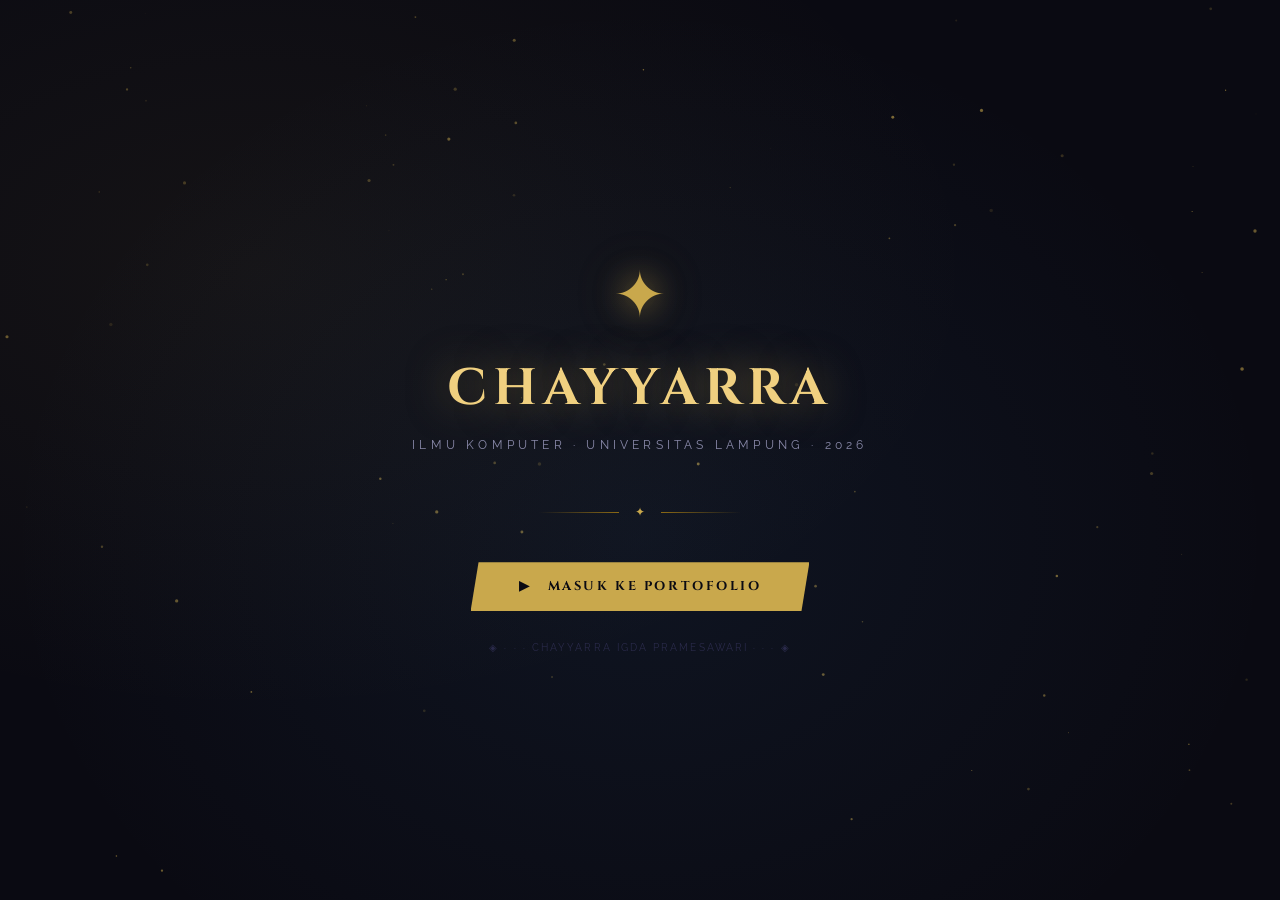
<file: index.html>
<!DOCTYPE html>
<html lang="id">
<head>
  <meta charset="UTF-8" />
  <meta name="viewport" content="width=device-width, initial-scale=1.0" />
  <title>Chayyarra Igda — Portfolio</title>
  <link rel="preconnect" href="https://fonts.googleapis.com" />
  <link rel="preconnect" href="https://fonts.gstatic.com" crossorigin />
  <link href="https://fonts.googleapis.com/css2?family=Cinzel:wght@400;600;700&family=Raleway:ital,wght@0,300;0,400;0,500;0,600;1,300&display=swap" rel="stylesheet" />
  <link rel="stylesheet" href="style.css" />
</head>
<body>

<!-- ═══════════ LOGIN / INTRO SCREEN ═══════════ -->
<div id="login-screen">
  <canvas id="particles-canvas"></canvas>
  <div class="login-bg-overlay"></div>

  <div class="login-box">
    <div class="login-crest"></div>

    <h1 class="login-title">CHAYYARRA</h1>
    <p class="login-subtitle">Ilmu Komputer · Universitas Lampung · 2026</p>

    <div class="login-divider"><span>✦</span></div>

    <button class="login-btn" id="enterBtn">
      ▶ &nbsp; MASUK KE PORTOFOLIO
    </button>

    <p class="login-footer-txt">◈ · · · Chayyarra Igda Pramesawari · · · ◈</p>
  </div>
</div>

<!-- ═══════════ MAIN APP ═══════════ -->
<div id="app">

  <nav id="navbar">
    <a href="index.html" class="nav-logo">Chayyarra <span>✦</span> Igda</a>
    <ul class="nav-links">
      <li><a href="index.html" class="active">Home</a></li>
      <li><a href="about.html">About</a></li>
      <li><a href="work.html">Prestasi</a></li>
      <li><a href="insights.html">Sertifikasi</a></li>
      <li><a href="contact.html">Contact</a></li>
    </ul>
  </nav>

  <section class="page">
    <div class="hero">
      <div class="hero-left">
        <span class="hero-chip fu d1">Mahasiswi Ilmu Komputer & Atlet Nasional</span>
        <h1 class="hero-title fu d2">
          Antara <em>Logika</em>,<br/>
          Disiplin &<br/>
          <em>Prestasi</em>.
        </h1>
        <p class="hero-desc fu d3">
          Mahasiswi Ilmu Komputer UNILA Semester 4 dan seorang Atlet Taekwondo.
        </p>
        <div class="hero-btns fu d4">
          <a href="about.html" class="btn btn-gold">Tentang Saya</a>
          <a href="work.html" class="btn btn-outline">Lihat Prestasi</a>
        </div>
        <div class="hero-divider fu d5"></div>
        <div class="hero-stats fu d5">
          <div class="stat-card"><h3>3.70</h3><p>IPK Saat Ini</p></div>
          <div class="stat-card"><h3>5+</h3><p>Medali Kejuaraan</p></div>
          <div class="stat-card"><h3>3</h3><p>Posisi Pimpinan</p></div>
        </div>
      </div>

      <div class="hero-right">
        <div class="hero-img-wrap">
          <img src="images/pantai.jpeg" alt="Chayyarra Igda" class="hero-img" />
        </div>
        <div class="hero-badge">
          <strong>Chayyarra Igda P.</strong>
          <span>Bandar Lampung · UNILA</span>
        </div>
        <div class="hero-corner">2417051XXX · KLS B</div>
      </div>
    </div>

    <footer>
      <p>© 2026 Chayyarra Igda Pramesawari. All rights reserved.</p>
      <nav class="footer-nav">
        <a href="https://linkedin.com" target="_blank">LinkedIn</a>
        <a href="https://instagram.com" target="_blank">Instagram</a>
        <a href="https://github.com" target="_blank">GitHub</a>
      </nav>
    </footer>
  </section>

</div><!-- /#app -->

<script>
/* ── PARTICLES ── */
(function() {
  const canvas = document.getElementById('particles-canvas');
  const ctx = canvas.getContext('2d');
  let W, H, particles;

  function resize() {
    W = canvas.width = window.innerWidth;
    H = canvas.height = window.innerHeight;
  }

  function init() {
    resize();
    particles = Array.from({ length: 80 }, () => ({
      x: Math.random() * W,
      y: Math.random() * H,
      r: Math.random() * 1.5 + 0.3,
      dx: (Math.random() - 0.5) * 0.4,
      dy: -Math.random() * 0.5 - 0.2,
      alpha: Math.random() * 0.5 + 0.1,
    }));
  }

  function draw() {
    ctx.clearRect(0, 0, W, H);
    particles.forEach(p => {
      ctx.beginPath();
      ctx.arc(p.x, p.y, p.r, 0, Math.PI * 2);
      ctx.fillStyle = `rgba(201,168,76,${p.alpha})`;
      ctx.fill();
      p.x += p.dx; p.y += p.dy;
      if (p.y < -4) { p.y = H + 4; p.x = Math.random() * W; }
      if (p.x < 0 || p.x > W) p.dx *= -1;
    });
    requestAnimationFrame(draw);
  }

  window.addEventListener('resize', resize);
  init(); draw();
})();

/* ── ENTER BUTTON ── */
document.getElementById('enterBtn').addEventListener('click', function() {
  const login = document.getElementById('login-screen');
  const app   = document.getElementById('app');

  login.style.transition = 'opacity 0.9s, transform 0.9s';
  login.style.opacity = '0';
  login.style.transform = 'scale(1.04)';

  setTimeout(() => {
    login.style.display = 'none';
    app.style.display = 'block';
    requestAnimationFrame(() => {
      requestAnimationFrame(() => { app.classList.add('visible'); });
    });
    sessionStorage.setItem('entered', '1');
  }, 900);
});

/* ── SKIP IF ALREADY ENTERED THIS SESSION ── */
if (sessionStorage.getItem('entered') === '1') {
  document.getElementById('login-screen').style.display = 'none';
  const app = document.getElementById('app');
  app.style.display = 'block';
  app.style.opacity = '1';
}

/* ── NAVBAR SCROLL ── */
window.addEventListener('scroll', function() {
  document.getElementById('navbar').classList.toggle('scrolled', window.scrollY > 30);
});
</script>
</body>
</html>
</file>
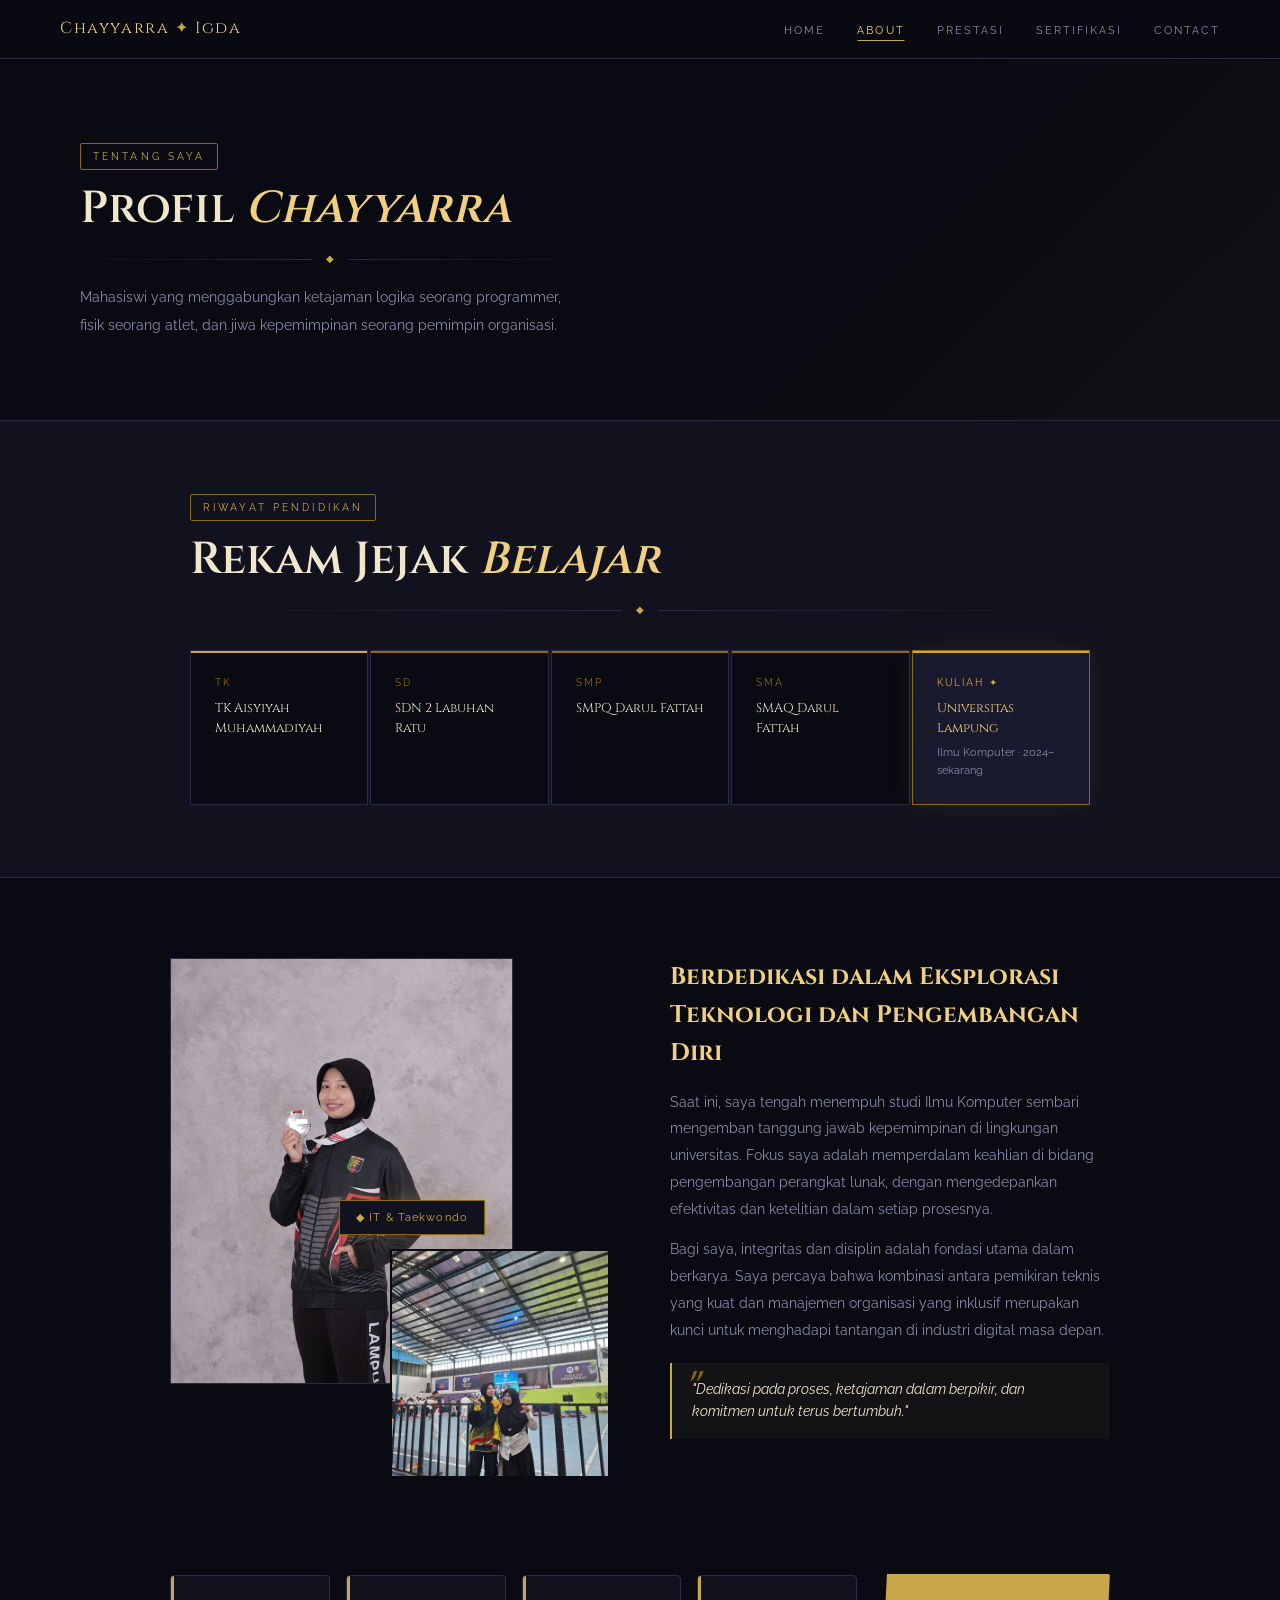
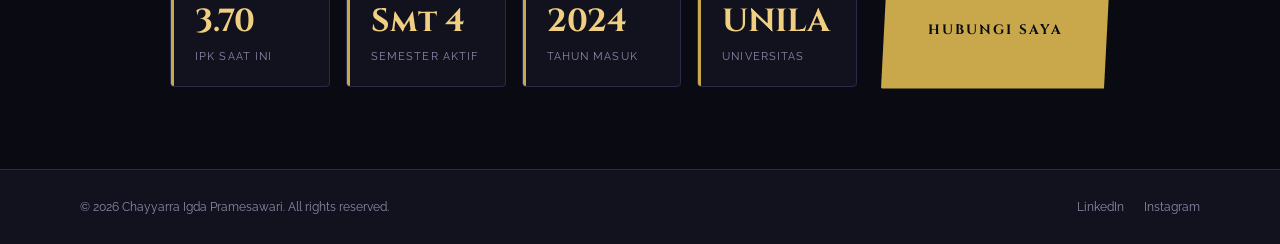
<file: about.html>
<!DOCTYPE html>
<html lang="id">
<head>
  <meta charset="UTF-8" />
  <meta name="viewport" content="width=device-width, initial-scale=1.0" />
  <title>About | Chayyarra Igda</title>
  <link rel="preconnect" href="https://fonts.googleapis.com" />
  <link rel="preconnect" href="https://fonts.gstatic.com" crossorigin />
  <link href="https://fonts.googleapis.com/css2?family=Cinzel:wght@400;600;700&family=Raleway:ital,wght@0,300;0,400;0,500;0,600;1,300&display=swap" rel="stylesheet" />
  <link rel="stylesheet" href="style.css" />
</head>
<body>

  <nav id="navbar">
    <a href="index.html" class="nav-logo">Chayyarra <span>✦</span> Igda</a>
    <ul class="nav-links">
      <li><a href="index.html">Home</a></li>
      <li><a href="about.html" class="active">About</a></li>
      <li><a href="work.html">Prestasi</a></li>
      <li><a href="insights.html">Sertifikasi</a></li>
      <li><a href="contact.html">Contact</a></li>
    </ul>
  </nav>

  <section class="page">

    <div class="about-hero">
      <div class="about-hero-text">
        <span class="section-tag">Tentang Saya</span>
        <h2 class="section-title">Profil <em>Chayyarra</em></h2>
        <div class="deco-line"><span>◆</span></div>
        <p style="color:var(--text-muted); font-size:0.9rem; max-width:500px; line-height:1.9;">
          Mahasiswi yang menggabungkan ketajaman logika seorang programmer, fisik seorang atlet, dan jiwa kepemimpinan seorang pemimpin organisasi.
        </p>
      </div>
    </div>

    <div style="background: var(--dark-card); border-top: 1px solid var(--dark-border); border-bottom: 1px solid var(--dark-border); padding: 72px 80px; margin-bottom: 80px;">
      <div style="max-width: 900px; margin: 0 auto;">
        <span class="section-tag">Riwayat Pendidikan</span>
        <h2 class="section-title" style="margin-bottom:8px;">Rekam Jejak <em>Belajar</em></h2>
        <div class="deco-line"><span>◆</span></div>

        <div style="margin-top:32px; display:grid; grid-template-columns: repeat(5, 1fr); gap:2px; width:100%;" id="edu-timeline">
          
          <div class="edu-card" style="background:var(--dark-bg); border:1px solid var(--dark-border); padding:24px; position:relative; overflow:hidden;">
            <div style="position:absolute;top:0;left:0;right:0;height:2px;background:var(--gold);"></div>
            <p style="font-size:0.6rem;letter-spacing:0.2em;color:var(--gold-dim);text-transform:uppercase;margin-bottom:8px;">TK</p>
            <p style="font-family:'Cinzel',serif;font-size:0.8rem;color:var(--text-bright);">TK Aisyiyah Muhammadiyah</p>
          </div>

          <div class="edu-card" style="background:var(--dark-bg); border:1px solid var(--dark-border); padding:24px; position:relative;">
            <div style="position:absolute;top:0;left:0;right:0;height:2px;background:var(--gold-dim);"></div>
            <p style="font-size:0.6rem;letter-spacing:0.2em;color:var(--gold-dim);text-transform:uppercase;margin-bottom:8px;">SD</p>
            <p style="font-family:'Cinzel',serif;font-size:0.8rem;color:var(--text-bright);">SDN 2 Labuhan Ratu</p>
          </div>

          <div class="edu-card" style="background:var(--dark-bg); border:1px solid var(--dark-border); padding:24px; position:relative;">
            <div style="position:absolute;top:0;left:0;right:0;height:2px;background:var(--gold-dim);"></div>
            <p style="font-size:0.6rem;letter-spacing:0.2em;color:var(--gold-dim);text-transform:uppercase;margin-bottom:8px;">SMP</p>
            <p style="font-family:'Cinzel',serif;font-size:0.8rem;color:var(--text-bright);">SMPQ Darul Fattah</p>
          </div>

          <div class="edu-card" style="background:var(--dark-bg); border:1px solid var(--dark-border); padding:24px; position:relative;">
            <div style="position:absolute;top:0;left:0;right:0;height:2px;background:var(--gold-dim);"></div>
            <p style="font-size:0.6rem;letter-spacing:0.2em;color:var(--gold-dim);text-transform:uppercase;margin-bottom:8px;">SMA</p>
            <p style="font-family:'Cinzel',serif;font-size:0.8rem;color:var(--text-bright);">SMAQ Darul Fattah</p>
          </div>

          <div class="edu-card" style="background:var(--dark-panel); border:1px solid var(--gold-dim); padding:24px; position:relative; box-shadow:0 0 20px rgba(201,168,76,0.1);">
            <div style="position:absolute;top:0;left:0;right:0;height:2px;background:var(--gold);"></div>
            <p style="font-size:0.6rem;letter-spacing:0.2em;color:var(--gold);text-transform:uppercase;margin-bottom:8px;">Kuliah ✦</p>
            <p style="font-family:'Cinzel',serif;font-size:0.8rem;color:var(--gold-light);">Universitas Lampung</p>
            <p style="font-size:0.7rem;color:var(--text-muted);margin-top:4px;">Ilmu Komputer · 2024–sekarang</p>
          </div>

        </div>
      </div>
    </div>

    <div class="about-body">
      <div class="about-photos">
        <img src="images/mendali.jpeg" alt="Chayyarra" class="photo-main" />
        <img src="images/pomnas.jpeg" alt="Workspace" class="photo-accent" />
        <span class="photo-pill">◆ IT & Taekwondo</span>
      </div>

      <div class="about-text">
          <h3>Berdedikasi dalam Eksplorasi Teknologi dan Pengembangan Diri</h3>
          <p>Saat ini, saya tengah menempuh studi Ilmu Komputer sembari mengemban tanggung jawab kepemimpinan di lingkungan universitas. Fokus saya adalah memperdalam keahlian di bidang pengembangan perangkat lunak, dengan mengedepankan efektivitas dan ketelitian dalam setiap prosesnya.</p>
          <p>Bagi saya, integritas dan disiplin adalah fondasi utama dalam berkarya. Saya percaya bahwa kombinasi antara pemikiran teknis yang kuat dan manajemen organisasi yang inklusif merupakan kunci untuk menghadapi tantangan di industri digital masa depan.</p>
          <div class="about-quote">
              "Dedikasi pada proses, ketajaman dalam berpikir, dan komitmen untuk terus bertumbuh."
          </div>
      </div> <div class="info-wrapper">
        <div class="stats-grid">
          <div class="stat-card"><h3>3.70</h3><p>IPK Saat Ini</p></div>
          <div class="stat-card"><h3>Smt 4</h3><p>Semester Aktif</p></div>
          <div class="stat-card"><h3>2024</h3><p>Tahun Masuk</p></div>
          <div class="stat-card"><h3>UNILA</h3><p>Universitas</p></div>
        </div>
        
        <a href="contact.html" class="contact-box">Hubungi Saya</a>
      </div>

    </div> <footer>
      <p>© 2026 Chayyarra Igda Pramesawari. All rights reserved.</p>
      <nav class="footer-nav">
        <a href="https://linkedin.com/in/chayyarraigda" target="_blank">LinkedIn</a>
        <a href="https://instagram.com" target="_blank">Instagram</a>
      </nav>
    </footer>
  </section>

  <script>
    window.addEventListener('scroll', function() {
      document.getElementById('navbar').classList.toggle('scrolled', window.scrollY > 30);
    });
  </script>
</body>
</html>
</file>
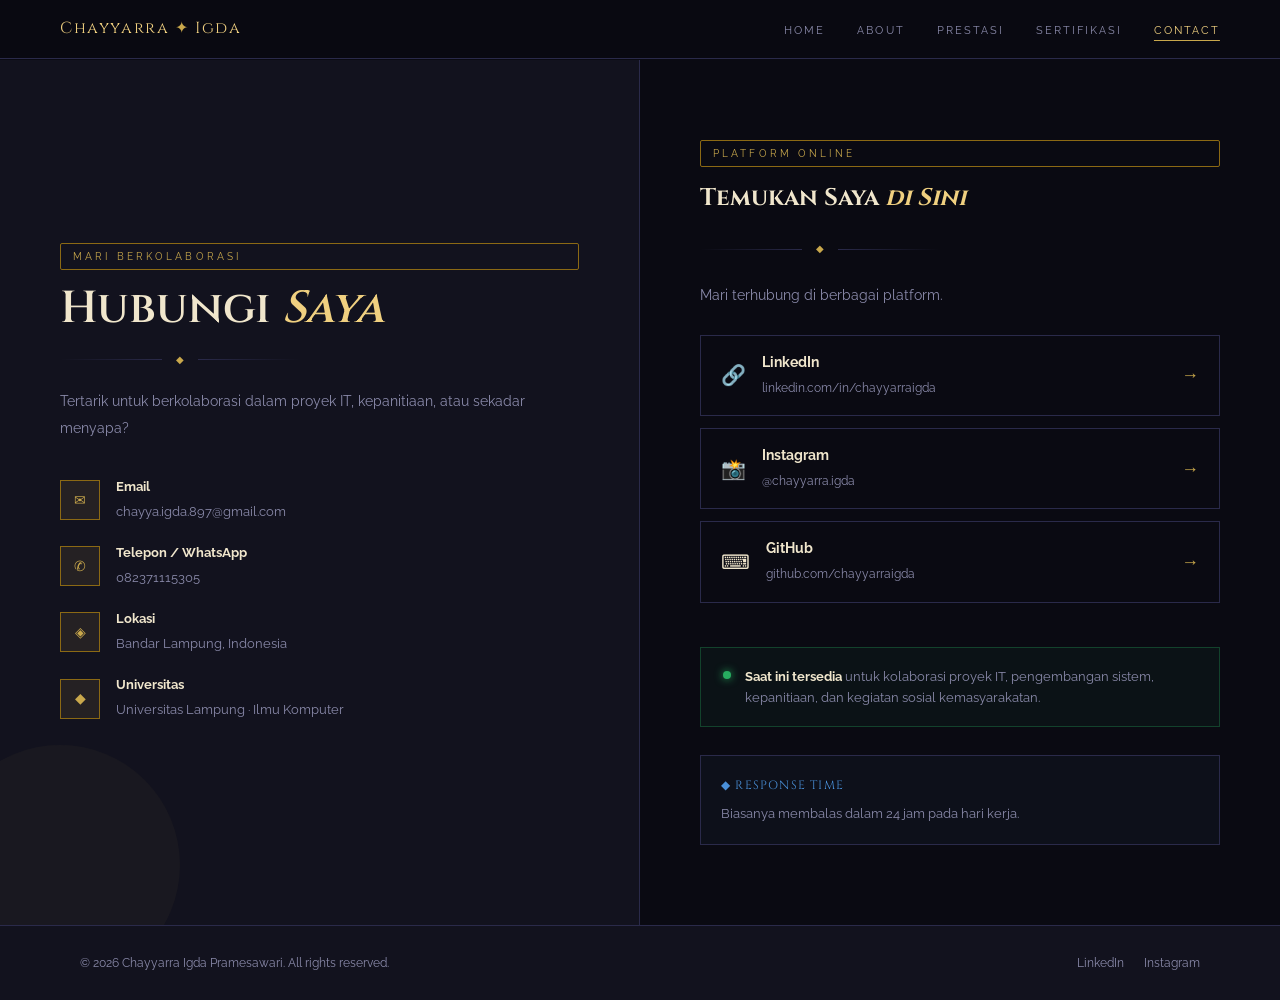
<file: contact.html>
<!DOCTYPE html>
<html lang="id">
<head>
  <meta charset="UTF-8" />
  <meta name="viewport" content="width=device-width, initial-scale=1.0" />
  <title>Contact | Chayyarra Igda</title>
  <link rel="preconnect" href="https://fonts.googleapis.com" />
  <link rel="preconnect" href="https://fonts.gstatic.com" crossorigin />
  <link href="https://fonts.googleapis.com/css2?family=Cinzel:wght@400;600;700&family=Raleway:ital,wght@0,300;0,400;0,500;0,600;1,300&display=swap" rel="stylesheet" />
  <link rel="stylesheet" href="style.css" />
</head>
<body>

  <nav id="navbar">
    <a href="index.html" class="nav-logo">Chayyarra <span>✦</span> Igda</a>
    <ul class="nav-links">
      <li><a href="index.html">Home</a></li>
      <li><a href="about.html">About</a></li>
      <li><a href="work.html">Prestasi</a></li>
      <li><a href="insights.html">Sertifikasi</a></li>
      <li><a href="contact.html" class="active">Contact</a></li>
    </ul>
  </nav>

  <section class="page">
    <div class="contact-wrap">

      <aside class="contact-left">
        <span class="section-tag">Mari Berkolaborasi</span>
        <h2 class="section-title">Hubungi <em>Saya</em></h2>
        <div class="deco-line" style="max-width:240px; margin-bottom:20px;"><span>◆</span></div>
        <p style="font-size:0.88rem; color:var(--text-muted); margin-bottom:36px; line-height:1.9;">
          Tertarik untuk berkolaborasi dalam proyek IT, kepanitiaan, atau sekadar menyapa?
        </p>

        <ul class="contact-list">
          <li>
            <div class="ci-icon">✉</div>
            <div class="ci-text">
              <strong>Email</strong>
              <a href="mailto:chayya.igda.897@gmail.com">chayya.igda.897@gmail.com</a>
            </div>
          </li>
          <li>
            <div class="ci-icon">✆</div>
            <div class="ci-text">
              <strong>Telepon / WhatsApp</strong>
              <a href="tel:082371115305">082371115305</a>
            </div>
          </li>
          <li>
            <div class="ci-icon">◈</div>
            <div class="ci-text">
              <strong>Lokasi</strong>
              <span>Bandar Lampung, Indonesia</span>
            </div>
          </li>
          <li>
            <div class="ci-icon">◆</div>
            <div class="ci-text">
              <strong>Universitas</strong>
              <span>Universitas Lampung · Ilmu Komputer</span>
            </div>
          </li>
        </ul>
      </aside>

      <div class="contact-right">
        <span class="section-tag">Platform Online</span>
        <h3 style="font-family:'Cinzel',serif; font-size:1.5rem; color:var(--text-bright); margin-bottom:8px;">Temukan Saya <em style="color:var(--gold-light);">di Sini</em></h3>
        <div class="deco-line" style="max-width:240px; margin-bottom:28px;"><span>◆</span></div>
        <p style="font-size:0.85rem; color:var(--text-muted); margin-bottom:28px;">Mari terhubung di berbagai platform.</p>

        <div class="social-cards">
          <a class="scard" href="https://linkedin.com/in/chayyarraigda" target="_blank">
            <div class="scard-icon">🔗</div>
            <div class="scard-info">
              <strong>LinkedIn</strong>
              <span>linkedin.com/in/chayyarraigda</span>
            </div>
            <span class="scard-arrow">→</span>
          </a>
          <a class="scard" href="https://instagram.com" target="_blank">
            <div class="scard-icon">📸</div>
            <div class="scard-info">
              <strong>Instagram</strong>
              <span>@chayyarra.igda</span>
            </div>
            <span class="scard-arrow">→</span>
          </a>
          <a class="scard" href="https://github.com" target="_blank">
            <div class="scard-icon">⌨</div>
            <div class="scard-info">
              <strong>GitHub</strong>
              <span>github.com/chayyarraigda</span>
            </div>
            <span class="scard-arrow">→</span>
          </a>
        </div>

        <div class="avail-wrap">
          <div class="avail-dot"></div>
          <p><strong style="color:var(--text-bright);">Saat ini tersedia</strong> untuk kolaborasi proyek IT, pengembangan sistem, kepanitiaan, dan kegiatan sosial kemasyarakatan.</p>
        </div>

        <div style="margin-top:28px; padding:20px; border:1px solid var(--dark-border); background:rgba(74,144,217,0.04);">
          <p style="font-family:'Cinzel',serif; font-size:0.75rem; color:var(--accent); letter-spacing:0.1em; margin-bottom:8px;">◆ RESPONSE TIME</p>
          <p style="font-size:0.82rem; color:var(--text-muted);">Biasanya membalas dalam 24 jam pada hari kerja.</p>
        </div>
      </div>

    </div>

    <footer>
      <p>© 2026 Chayyarra Igda Pramesawari. All rights reserved.</p>
      <nav class="footer-nav">
        <a href="https://linkedin.com" target="_blank">LinkedIn</a>
        <a href="https://instagram.com" target="_blank">Instagram</a>
      </nav>
    </footer>
  </section>

  <script>
    window.addEventListener('scroll', function() {
      document.getElementById('navbar').classList.toggle('scrolled', window.scrollY > 30);
    });
  </script>
</body>
</html>
</file>
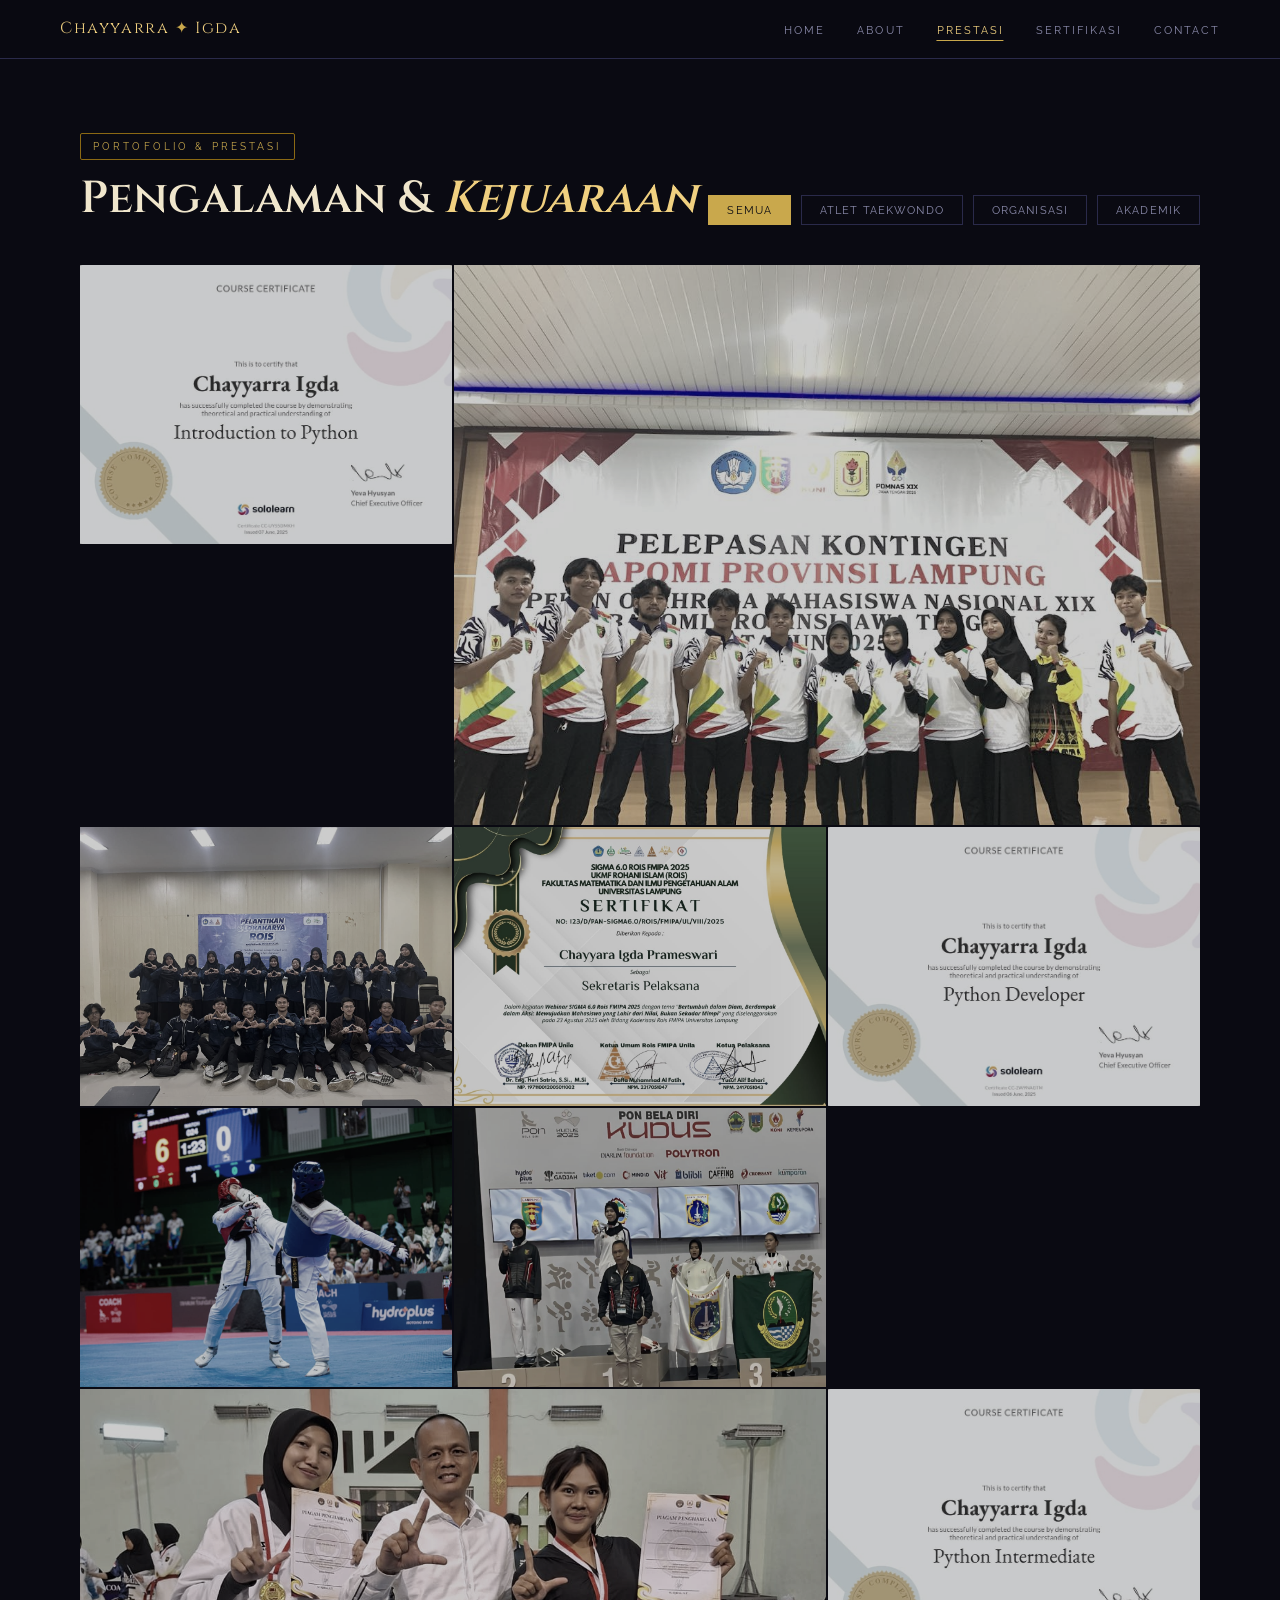
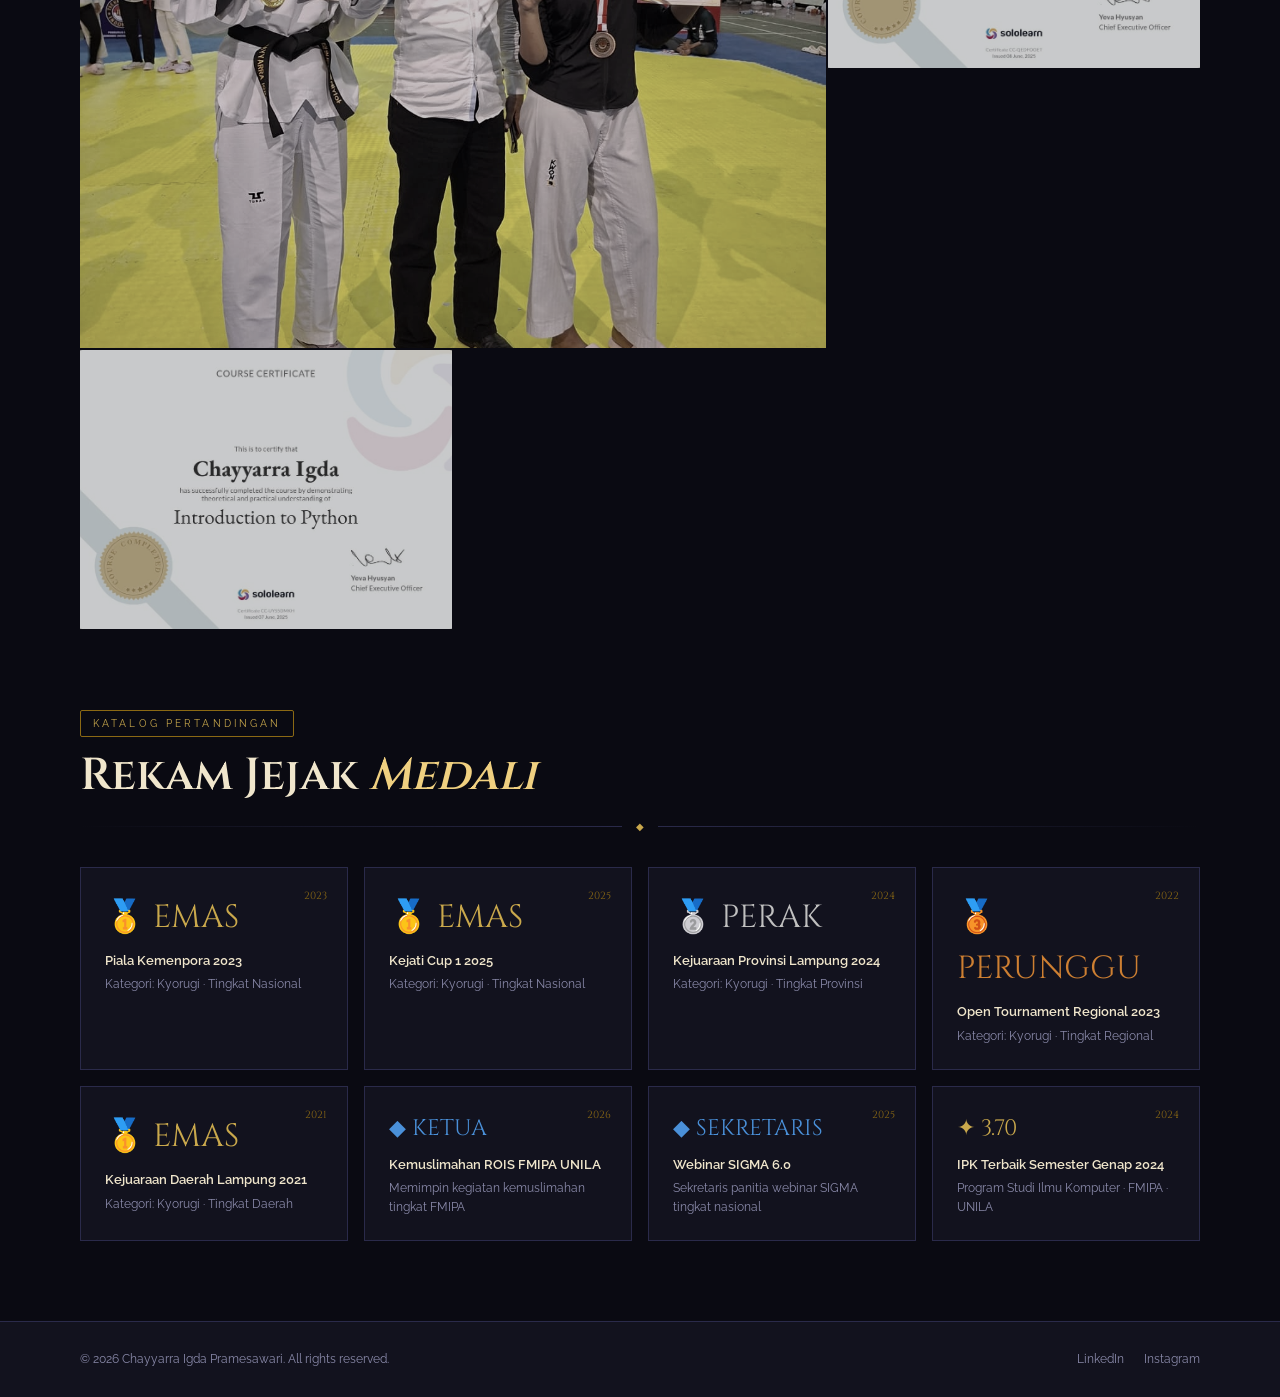
<file: work.html>
<!DOCTYPE html>
<html lang="id">
<head>
  <meta charset="UTF-8" />
  <meta name="viewport" content="width=device-width, initial-scale=1.0" />
  <title>Prestasi | Chayyarra Igda</title>
  <link rel="preconnect" href="https://fonts.googleapis.com" />
  <link rel="preconnect" href="https://fonts.gstatic.com" crossorigin />
  <link href="https://fonts.googleapis.com/css2?family=Cinzel:wght@400;600;700&family=Raleway:ital,wght@0,300;0,400;0,500;0,600;1,300&display=swap" rel="stylesheet" />
  <link rel="stylesheet" href="style.css" />
</head>
<body>

  <nav id="navbar">
    <a href="index.html" class="nav-logo">Chayyarra <span>✦</span> Igda</a>
    <ul class="nav-links">
      <li><a href="index.html">Home</a></li>
      <li><a href="about.html">About</a></li>
      <li><a href="work.html" class="active">Prestasi</a></li>
      <li><a href="insights.html">Sertifikasi</a></li>
      <li><a href="contact.html">Contact</a></li>
    </ul>
  </nav>

  <section class="page">

    <header class="work-top">
      <div>
        <span class="section-tag">Portofolio & Prestasi</span>
        <h2 class="section-title">Pengalaman & <em>Kejuaraan</em></h2>
      </div>
      <div class="filter-row">
        <button class="ftab active" onclick="filterWork(this,'all')">Semua</button>
        <button class="ftab" onclick="filterWork(this,'prestasi')">Atlet Taekwondo</button>
        <button class="ftab" onclick="filterWork(this,'organisasi')">Organisasi</button>
        <button class="ftab" onclick="filterWork(this,'akademik')">Akademik</button>
      </div>
    </header>

    <div class="work-grid" id="workGrid">
      <article class="wcard" data-cat="Akademik">
        <img src="images/python 2.jpeg" alt="Sertifikasi Kompetensi" />
        <div class="wcard-overlay">
          <div class="wcard-info">
            <h3>Sertifikat Introduction to Python</h3>
          </div>
        </div>
      </article>
      <article class="wcard wide" data-cat="prestasi">
        <img src="images/pomnas (2).jpeg" alt="Taekwondo" />
        <div class="wcard-overlay">
          <div class="wcard-info">
            <h3>Peserta POMNAS 2025</h3>
          </div>
        </div>
      </article>
      <article class="wcard" data-cat="organisasi">
        <img src="images/Rois.jpeg" alt="Organisasi" />
        <div class="wcard-overlay">
          <div class="wcard-info">
            <span>Ketua · 2026</span>
            <h3>Kemuslimahan ROIS FMIPA</h3>
          </div>
        </div>
      </article>
      <article class="wcard" data-cat="organisasi">
        <img src="images/figma.jpeg" alt="Webinar" />
        <div class="wcard-overlay">
          <div class="wcard-info">
            <span>Sekretaris · 2025</span>
            <h3>Webinar SIGMA 6.0</h3>
          </div>
        </div>
      </article>
      <article class="wcard" data-cat="Akademik">
        <img src="images/python 3.jpeg" alt="Sertifikasi Kompetensi" />
        <div class="wcard-overlay">
          <div class="wcard-info">
            <h3>Sertifikat Python Developer</h3>
          </div>
        </div>
      </article>
      <article class="wcard" data-cat="prestasi">
        <img src="images/pertandingan pon.jpeg" alt="Taekwondo Championship" />
        <div class="wcard-overlay">
          <div class="wcard-info">
            <span>Juara 2</span>
            <h3>PON BELADIRI 2025</h3>
          </div>
        </div>
      </article>
      <article class="wcard" data-cat="prestasi">
        <img src="images/podium.jpeg" alt="Taekwondo Championship" />
        <div class="wcard-overlay">
          <div class="wcard-info">
            <span>Juara 2</span>
            <h3>PON BELADIRI 2025</h3>
          </div>
        </div>
      </article>
      <article class="wcard wide" data-cat="Prestasi">
        <img src="images/porkot.jpeg" alt="Taekwondo" />
        <div class="wcard-overlay">
          <div class="wcard-info">
            <span>Juara 1 · Tingkat Provinsi</span>
            <h3>Kejuaraan Se-Provinsi Lampung</h3>
          </div>
        </div>
      </article>
      <article class="wcard" data-cat="Akademik">
        <img src="images/python.jpeg" alt="Sertifikasi Kompetensi" />
        <div class="wcard-overlay">
          <div class="wcard-info">
            <h3>Sertifikat Python Intermediate</h3>
          </div>
        </div>
      </article>
      <article class="wcard" data-cat="Akademik">
        <img src="images/python 2.jpeg" alt="Sertifikasi Kompetensi" />
        <div class="wcard-overlay">
          <div class="wcard-info">
            <h3>Sertifikat Introduction to Python</h3>
          </div>
        </div>
      </article>
    </div>

    <!-- KATALOG MEDALI -->
    <div class="medal-section">
      <span class="section-tag">Katalog Pertandingan</span>
      <h2 class="section-title">Rekam Jejak <em>Medali</em></h2>
      <div class="deco-line" style="margin-bottom:0;"><span>◆</span></div>

      <div class="medal-grid" id="medalGrid">
        <div class="medal-card" data-cat="prestasi">
          <div class="medal-year">2023</div>
          <div class="medal-rank">🥇 EMAS</div>
          <div class="medal-event">Piala Kemenpora 2023</div>
          <div class="medal-detail">Kategori: Kyorugi · Tingkat Nasional</div>
        </div>
        <div class="medal-card" data-cat="prestasi">
          <div class="medal-year">2025</div>
          <div class="medal-rank">🥇 EMAS</div>
          <div class="medal-event">Kejati Cup 1 2025</div>
          <div class="medal-detail">Kategori: Kyorugi · Tingkat Nasional</div>
        </div>
        <div class="medal-card" data-cat="prestasi">
          <div class="medal-year">2024</div>
          <div class="medal-rank silver">🥈 PERAK</div>
          <div class="medal-event">Kejuaraan Provinsi Lampung 2024</div>
          <div class="medal-detail">Kategori: Kyorugi · Tingkat Provinsi</div>
        </div>
        <div class="medal-card" data-cat="prestasi">
          <div class="medal-year">2022</div>
          <div class="medal-rank bronze">🥉 PERUNGGU</div>
          <div class="medal-event">Open Tournament Regional 2023</div>
          <div class="medal-detail">Kategori: Kyorugi · Tingkat Regional</div>
        </div>
        <div class="medal-card" data-cat="prestasi">
          <div class="medal-year">2021</div>
          <div class="medal-rank">🥇 EMAS</div>
          <div class="medal-event">Kejuaraan Daerah Lampung 2021</div>
          <div class="medal-detail">Kategori: Kyorugi · Tingkat Daerah</div>
        </div>
        <div class="medal-card" data-cat="organisasi">
          <div class="medal-year">2026</div>
          <div class="medal-rank" style="font-size:1.4rem; color:var(--accent);">◆ KETUA</div>
          <div class="medal-event">Kemuslimahan ROIS FMIPA UNILA</div>
          <div class="medal-detail">Memimpin kegiatan kemuslimahan tingkat FMIPA</div>
        </div>
        <div class="medal-card" data-cat="organisasi">
          <div class="medal-year">2025</div>
          <div class="medal-rank" style="font-size:1.4rem; color:var(--accent);">◆ SEKRETARIS</div>
          <div class="medal-event">Webinar SIGMA 6.0</div>
          <div class="medal-detail">Sekretaris panitia webinar SIGMA tingkat nasional</div>
        </div>
        <div class="medal-card" data-cat="akademik">
          <div class="medal-year">2024</div>
          <div class="medal-rank" style="font-size:1.4rem; color:var(--gold);">✦ 3.70</div>
          <div class="medal-event">IPK Terbaik Semester Genap 2024</div>
          <div class="medal-detail">Program Studi Ilmu Komputer · FMIPA · UNILA</div>
        </div>
      </div>
    </div>

    <footer>
      <p>© 2026 Chayyarra Igda Pramesawari. All rights reserved.</p>
      <nav class="footer-nav">
        <a href="https://linkedin.com" target="_blank">LinkedIn</a>
        <a href="https://instagram.com" target="_blank">Instagram</a>
      </nav>
    </footer>
  </section>

  <script>
    window.addEventListener('scroll', function() {
      document.getElementById('navbar').classList.toggle('scrolled', window.scrollY > 30);
    });

    function filterWork(btn, cat) {
      document.querySelectorAll('.ftab').forEach(t => t.classList.remove('active'));
      btn.classList.add('active');
      document.querySelectorAll('.wcard, .medal-card').forEach(card => {
        card.style.display = (cat === 'all' || card.dataset.cat === cat) ? '' : 'none';
      });
    }
  </script>
</body>
</html>
</file>
<file: style.css>
@import url('https://fonts.googleapis.com/css2?family=Cinzel:wght@400;600;700&family=Raleway:ital,wght@0,300;0,400;0,500;0,600;1,300&display=swap');

:root {
  --gold: #C9A84C;
  --gold-light: #F0D080;
  --gold-dim: #8B6914;
  --dark-bg: #0A0A12;
  --dark-card: #12121E;
  --dark-panel: #1A1A2E;
  --dark-border: #2A2A4A;
  --accent: #4A90D9;
  --accent-glow: rgba(74,144,217,0.3);
  --text-bright: #F0E6CC;
  --text-muted: #8A8AAA;
  --danger: #C0392B;
  --success: #27AE60;
  --shadow-gold: 0 0 20px rgba(201,168,76,0.3);
  --shadow-blue: 0 0 20px rgba(74,144,217,0.3);
}

* { margin: 0; padding: 0; box-sizing: border-box; }
html { scroll-behavior: smooth; }

body {
  font-family: 'Raleway', sans-serif;
  background: var(--dark-bg);
  color: var(--text-bright);
  overflow-x: hidden;
  line-height: 1.6;
}

a { text-decoration: none; color: inherit; transition: 0.3s; }
li { list-style: none; }

/* ── SCROLLBAR ── */
::-webkit-scrollbar { width: 6px; }
::-webkit-scrollbar-track { background: var(--dark-bg); }
::-webkit-scrollbar-thumb { background: var(--gold-dim); border-radius: 3px; }

/* ── LOADING / LOGIN SCREEN ── */
#login-screen {
  position: fixed; inset: 0; z-index: 9999;
  background: var(--dark-bg);
  display: flex; flex-direction: column;
  align-items: center; justify-content: center;
  overflow: hidden;
}

#particles-canvas {
  position: absolute; inset: 0;
  pointer-events: none;
}

.login-bg-overlay {
  position: absolute; inset: 0;
  background: radial-gradient(ellipse at 50% 60%, rgba(74,144,217,0.08) 0%, transparent 70%),
              radial-gradient(ellipse at 20% 30%, rgba(201,168,76,0.06) 0%, transparent 50%);
}

.login-box {
  position: relative; z-index: 2;
  text-align: center;
  animation: loginReveal 1.2s ease both;
}

@keyframes loginReveal {
  from { opacity: 0; transform: translateY(30px) scale(0.97); }
  to { opacity: 1; transform: translateY(0) scale(1); }
}

.login-crest {
  width: 80px; height: 80px;
  margin: 0 auto 24px;
  position: relative;
}
.login-crest::before {
  content: '✦';
  font-size: 64px;
  color: var(--gold);
  display: block;
  text-shadow: 0 0 30px rgba(201,168,76,0.6), 0 0 60px rgba(201,168,76,0.3);
  animation: pulse-crest 3s ease-in-out infinite;
}
@keyframes pulse-crest {
  0%, 100% { text-shadow: 0 0 30px rgba(201,168,76,0.6), 0 0 60px rgba(201,168,76,0.3); }
  50% { text-shadow: 0 0 50px rgba(201,168,76,0.9), 0 0 100px rgba(201,168,76,0.5); }
}

.login-title {
  font-family: 'Cinzel', serif;
  font-size: 3.2rem;
  font-weight: 700;
  letter-spacing: 0.12em;
  color: var(--gold-light);
  text-shadow: 0 0 40px rgba(201,168,76,0.5);
  margin-bottom: 6px;
}

.login-subtitle {
  font-size: 0.75rem;
  letter-spacing: 0.35em;
  text-transform: uppercase;
  color: var(--text-muted);
  margin-bottom: 48px;
}

.login-divider {
  display: flex; align-items: center; gap: 16px;
  margin-bottom: 40px; justify-content: center;
}
.login-divider::before, .login-divider::after {
  content: '';
  width: 80px; height: 1px;
  background: linear-gradient(90deg, transparent, var(--gold-dim));
}
.login-divider::after { background: linear-gradient(90deg, var(--gold-dim), transparent); }
.login-divider span { color: var(--gold); font-size: 12px; }

.login-stats {
  display: flex; gap: 40px; margin-bottom: 52px; justify-content: center;
}
.login-stat {
  text-align: center;
  border: 1px solid var(--dark-border);
  padding: 14px 22px;
  border-radius: 4px;
  background: rgba(255,255,255,0.02);
  position: relative;
  overflow: hidden;
}
.login-stat::after {
  content: '';
  position: absolute; bottom: 0; left: 0; right: 0;
  height: 2px;
  background: var(--gold);
  transform: scaleX(0.3);
  transition: transform 0.4s;
}
.login-stat:hover::after { transform: scaleX(1); }
.login-stat strong { display: block; font-family: 'Cinzel', serif; font-size: 1.5rem; color: var(--gold-light); }
.login-stat span { font-size: 0.65rem; letter-spacing: 0.15em; text-transform: uppercase; color: var(--text-muted); }

.login-btn {
  display: inline-flex; align-items: center; gap: 12px;
  background: var(--gold);
  color: #0A0A12;
  font-family: 'Cinzel', serif;
  font-size: 0.8rem;
  font-weight: 700;
  letter-spacing: 0.2em;
  padding: 16px 48px;
  border: none;
  cursor: pointer;
  position: relative;
  overflow: hidden;
  transition: 0.3s;
  clip-path: polygon(8px 0%, 100% 0%, calc(100% - 8px) 100%, 0% 100%);
}
.login-btn:hover { background: var(--gold-light); transform: translateY(-2px); box-shadow: var(--shadow-gold); }
.login-btn::before {
  content: '';
  position: absolute; top: 0; left: -100%;
  width: 100%; height: 100%;
  background: linear-gradient(90deg, transparent, rgba(255,255,255,0.3), transparent);
  transition: left 0.5s;
}
.login-btn:hover::before { left: 100%; }

.login-footer-txt {
  margin-top: 28px;
  font-size: 0.65rem;
  letter-spacing: 0.2em;
  text-transform: uppercase;
  color: var(--dark-border);
}

/* ── MAIN APP (hidden until login) ── */
#app {
  display: none;
  opacity: 0;
  transition: opacity 0.8s;
}
#app.visible { opacity: 1; }

/* ── NAVIGATION ── */
nav#navbar {
  position: fixed; top: 0; width: 100%; z-index: 1000;
  padding: 16px 60px;
  display: flex; justify-content: space-between; align-items: center;
  background: rgba(10,10,18,0.92);
  backdrop-filter: blur(12px);
  border-bottom: 1px solid var(--dark-border);
  transition: 0.3s;
}
nav.scrolled { padding: 10px 60px; }

.nav-logo {
  font-family: 'Cinzel', serif;
  font-size: 1rem;
  letter-spacing: 0.1em;
  color: var(--gold-light);
}
.nav-logo span { color: var(--gold); }

.nav-links { display: flex; gap: 32px; }
.nav-links a {
  font-size: 0.7rem;
  letter-spacing: 0.18em;
  text-transform: uppercase;
  color: var(--text-muted);
  position: relative;
  padding-bottom: 4px;
}
.nav-links a::after {
  content: ''; position: absolute; bottom: 0; left: 50%;
  width: 0; height: 1px;
  background: var(--gold);
  transition: 0.3s; transform: translateX(-50%);
}
.nav-links a:hover, .nav-links a.active { color: var(--gold-light); }
.nav-links a:hover::after, .nav-links a.active::after { width: 100%; }

/* ── PAGE WRAPPER ── */
.page { min-height: 100vh; padding-top: 60px; }

/* ── SECTION TAGS & TITLES ── */
.section-tag {
  display: inline-block;
  font-size: 0.65rem;
  letter-spacing: 0.3em;
  text-transform: uppercase;
  color: var(--gold);
  margin-bottom: 12px;
  padding: 4px 12px;
  border: 1px solid var(--gold-dim);
  border-radius: 2px;
}

.section-title {
  font-family: 'Cinzel', serif;
  font-size: 2.8rem;
  font-weight: 600;
  line-height: 1.2;
  color: var(--text-bright);
}
.section-title em {
  font-style: italic;
  color: var(--gold-light);
}

/* ── CUSTOM INFO WRAPPER (ABOUT PAGE) ── */
.info-wrapper {
  display: flex;
  gap: 24px;
  align-items: center; 
  margin-top: 36px;
  grid-column: 1 / -1; /* Ini yang membuat dia membentang penuh (full width) melewati batas kiri-kanan */
  width: 100%;
}

.stats-grid {
  flex: 3; /* Porsi yang lebih panjang karena ada 4 kotak */
  display: grid;
  grid-template-columns: repeat(4, 1fr); /* 4 kotak berjajar menyamping */
  gap: 16px;
}

.contact-box {
  flex: 1; /* Porsi yang lebih kecil & pas untuk kotak oren */
  background: var(--gold);
  color: #0A0A12;
  font-family: 'Cinzel', serif;
  font-size: 0.85rem;
  font-weight: 700;
  letter-spacing: 0.15em;
  text-transform: uppercase;
  text-align: center;
  display: flex;
  justify-content: center;
  align-items: center;
  min-height: 115px; /* Tinggi kotak, disesuaikan agar sejajar dengan 4 kotak hitam */
  border-radius: 2px;
  transition: 0.3s;
  text-decoration: none;
  clip-path: polygon(6px 0%, 100% 0%, calc(100% - 6px) 100%, 0% 100%); 
}

.contact-box:hover {
  background: var(--gold-light);
  transform: translateY(-3px);
  box-shadow: var(--shadow-gold);
}

@media (max-width: 900px) {
  .info-wrapper {
    flex-direction: column;
    align-items: stretch;
  }
  .stats-grid {
    grid-template-columns: 1fr 1fr; /* Di layar HP kembali jadi kotak 2x2 */
  }
  .contact-box {
    min-height: 60px;
  }
}

/* ── BUTTONS ── */
.btn {
  display: inline-flex; align-items: center; gap: 8px;
  padding: 12px 28px;
  font-family: 'Cinzel', serif;
  font-size: 0.7rem;
  font-weight: 600;
  letter-spacing: 0.15em;
  text-transform: uppercase;
  cursor: pointer;
  border: none;
  transition: 0.3s;
  clip-path: polygon(6px 0%, 100% 0%, calc(100% - 6px) 100%, 0% 100%);
}
.btn-gold { background: var(--gold); color: #0A0A12; }
.btn-gold:hover { background: var(--gold-light); transform: translateY(-2px); box-shadow: var(--shadow-gold); }
.btn-outline {
  background: transparent;
  color: var(--gold);
  border: 1px solid var(--gold-dim);
  clip-path: none;
  border-radius: 2px;
}
.btn-outline:hover { background: rgba(201,168,76,0.1); border-color: var(--gold); }

/* ── DECORATIVE LINE ── */
.deco-line {
  display: flex; align-items: center; gap: 14px;
  margin: 16px 0;
}
.deco-line::before, .deco-line::after {
  content: ''; flex: 1; height: 1px;
  background: linear-gradient(90deg, transparent, var(--dark-border));
}
.deco-line::after { background: linear-gradient(90deg, var(--dark-border), transparent); }
.deco-line span { color: var(--gold); font-size: 10px; }

/* ── STAT CARDS ── */
.stat-card {
  background: var(--dark-card);
  border: 1px solid var(--dark-border);
  padding: 20px 24px;
  border-radius: 4px;
  position: relative;
  overflow: hidden;
}
.stat-card::before {
  content: ''; position: absolute; top: 0; left: 0;
  width: 3px; height: 100%; background: var(--gold);
}
.stat-card h3 {
  font-family: 'Cinzel', serif;
  font-size: 2rem;
  color: var(--gold-light);
}
.stat-card p { font-size: 0.7rem; letter-spacing: 0.1em; color: var(--text-muted); text-transform: uppercase; }

/* ── HERO ── */
.hero {
  display: grid; grid-template-columns: 1fr 1fr;
  min-height: calc(100vh - 60px);
  position: relative;
}
.hero::after {
  content: '';
  position: absolute;
  right: 50%; top: 0; bottom: 0; width: 1px;
  background: linear-gradient(180deg, transparent, var(--dark-border) 20%, var(--dark-border) 80%, transparent);
}

.hero-left {
  padding: 80px 60px 80px 80px;
  display: flex; flex-direction: column; justify-content: center;
}
.hero-chip {
  display: inline-flex; align-items: center; gap: 8px;
  background: rgba(201,168,76,0.1);
  border: 1px solid var(--gold-dim);
  color: var(--gold);
  font-size: 0.65rem;
  letter-spacing: 0.2em;
  padding: 6px 16px;
  border-radius: 2px;
  margin-bottom: 28px;
  width: fit-content;
}
.hero-chip::before { content: '◆'; font-size: 8px; }

.hero-title {
  font-family: 'Cinzel', serif;
  font-size: 3.6rem;
  font-weight: 700;
  line-height: 1.1;
  margin-bottom: 24px;
  color: var(--text-bright);
}
.hero-title em { color: var(--gold-light); font-style: italic; }

.hero-desc {
  font-size: 0.9rem;
  font-weight: 300;
  color: var(--text-muted);
  max-width: 380px;
  margin-bottom: 36px;
  line-height: 1.8;
}
.hero-btns { display: flex; gap: 14px; margin-bottom: 52px; }
.hero-divider { width: 48px; height: 1px; background: var(--dark-border); margin-bottom: 32px; }
.hero-stats { display: flex; gap: 32px; }

.hero-right {
  position: relative;
  background: var(--dark-card);
  overflow: hidden;
}
.hero-right::before {
  content: '';
  position: absolute; inset: 0;
  background: radial-gradient(circle at 60% 40%, rgba(74,144,217,0.1) 0%, transparent 60%);
}
.hero-img-wrap {
  position: absolute; inset: 40px;
  border: 1px solid var(--dark-border);
  overflow: hidden;
}
.hero-img { width: 100%; height: 100%; object-fit: cover; opacity: 0.75; filter: saturate(0.7) contrast(1.1); }

.hero-badge {
  position: absolute; bottom: 56px; left: -18px;
  background: var(--dark-card);
  border: 1px solid var(--gold-dim);
  padding: 14px 20px;
  border-left: 3px solid var(--gold);
  box-shadow: var(--shadow-gold);
}
.hero-badge strong { display: block; font-family: 'Cinzel', serif; font-size: 0.9rem; color: var(--gold-light); }
.hero-badge span { font-size: 0.7rem; color: var(--text-muted); }

.hero-corner {
  position: absolute; top: 40px; right: 40px;
  font-family: 'Cinzel', serif; font-size: 0.65rem;
  letter-spacing: 0.1em; color: var(--gold-dim);
  writing-mode: vertical-rl;
}

/* ── ABOUT ── */
.about-hero {
  min-height: 40vh;
  display: flex; align-items: center;
  padding: 80px;
  position: relative;
  overflow: hidden;
}
.about-hero::before {
  content: '';
  position: absolute; top: 0; right: 0;
  width: 50%; height: 100%;
  background: linear-gradient(135deg, transparent 30%, rgba(201,168,76,0.04) 100%);
}
.about-hero-text { max-width: 600px; }

.about-body {
  display: grid; grid-template-columns: 1fr 1fr;
  gap: 60px;
  max-width: 1100px; margin: 0 auto 80px;
  padding: 0 80px;
}
.about-photos { position: relative; height: 520px; }
.photo-main {
  width: 78%; height: 82%; object-fit: cover;
  border: 1px solid var(--dark-border);
  filter: saturate(0.8);
}
.photo-accent {
  position: absolute; bottom: 0; right: 0;
  width: 50%; height: 44%; object-fit: cover;
  border: 2px solid var(--dark-bg);
  filter: saturate(0.8);
}
.photo-pill {
  position: absolute; top: 50%; left: 55%;
  transform: translate(-50%,-50%);
  background: var(--dark-card);
  border: 1px solid var(--gold-dim);
  color: var(--gold);
  padding: 8px 16px;
  font-size: 0.7rem;
  letter-spacing: 0.1em;
  box-shadow: var(--shadow-gold);
}

.about-text h3 {
  font-family: 'Cinzel', serif;
  font-size: 1.5rem;
  color: var(--gold-light);
  margin-bottom: 16px;
}
.about-text p { font-size: 0.88rem; color: var(--text-muted); margin-bottom: 14px; line-height: 1.9; }
.about-quote {
  border-left: 2px solid var(--gold);
  padding: 16px 20px;
  margin: 20px 0 28px;
  background: rgba(201,168,76,0.05);
  font-style: italic;
  font-size: 0.85rem;
  color: var(--text-bright);
  position: relative;
}
.about-quote::before { content: '"'; font-family: 'Cinzel', serif; font-size: 3rem; color: var(--gold-dim); position: absolute; top: -10px; left: 10px; }

/* skills */
.skills-section {
  background: var(--dark-card);
  border-top: 1px solid var(--dark-border);
  border-bottom: 1px solid var(--dark-border);
  padding: 72px 80px;
}
.skills-inner { max-width: 900px; margin: 0 auto; }

.skill-row {
  display: flex; align-items: center; gap: 20px;
  padding: 16px 0;
  border-bottom: 1px solid rgba(255,255,255,0.04);
}
.skill-name { flex: 0 0 200px; font-size: 0.85rem; color: var(--text-bright); }
.skill-cat { flex: 0 0 130px; font-size: 0.7rem; color: var(--text-muted); letter-spacing: 0.08em; }
.skill-bar-wrap { flex: 1; display: flex; align-items: center; gap: 12px; }
.skill-bar { flex: 1; height: 3px; background: var(--dark-border); }
.skill-bar-fill { height: 100%; background: linear-gradient(90deg, var(--gold-dim), var(--gold)); transition: width 1.4s ease; }
.skill-pct { font-family: 'Cinzel', serif; font-size: 0.8rem; color: var(--gold); min-width: 36px; text-align: right; }

/* ── WORK / PRESTASI ── */
.work-top { padding: 72px 80px 40px; display: flex; justify-content: space-between; align-items: flex-end; flex-wrap: wrap; }
.filter-row { display: flex; gap: 10px; }
.ftab {
  padding: 7px 18px;
  border: 1px solid var(--dark-border);
  background: transparent;
  color: var(--text-muted);
  font-size: 0.7rem;
  letter-spacing: 0.1em;
  cursor: pointer;
  transition: 0.3s;
  font-family: 'Raleway', sans-serif;
  text-transform: uppercase;
}
.ftab.active, .ftab:hover { background: var(--gold); color: #0A0A12; border-color: var(--gold); }

.work-grid {
  display: grid; grid-template-columns: repeat(3,1fr);
  gap: 2px; padding: 0 80px 80px;
}
.wcard { position: relative; overflow: hidden; aspect-ratio: 4/3; background: var(--dark-card); cursor: pointer; }
.wcard img { width: 100%; height: 100%; object-fit: cover; transition: 0.6s; filter: saturate(0.5) brightness(0.8); }
.wcard:hover img { transform: scale(1.08); filter: saturate(0.8) brightness(0.9); }
.wcard-overlay {
  position: absolute; inset: 0;
  background: linear-gradient(to top, rgba(10,10,18,0.9), transparent 60%);
  display: flex; flex-direction: column; justify-content: flex-end;
  padding: 24px;
  opacity: 0; transition: 0.4s;
  border: 1px solid transparent;
}
.wcard:hover .wcard-overlay { opacity: 1; border-color: var(--gold-dim); }
.wcard-overlay span { font-size: 0.65rem; letter-spacing: 0.15em; color: var(--gold); text-transform: uppercase; }
.wcard-overlay h3 { font-family: 'Cinzel', serif; color: var(--text-bright); margin-top: 4px; }
.wcard.wide { grid-column: span 2; }

/* medal cards */
.medal-section { padding: 0 80px 80px; }
.medal-grid { display: grid; grid-template-columns: repeat(auto-fill, minmax(260px, 1fr)); gap: 16px; margin-top: 32px; }
.medal-card {
  background: var(--dark-card);
  border: 1px solid var(--dark-border);
  padding: 24px;
  position: relative;
  overflow: hidden;
  transition: 0.3s;
}
.medal-card:hover { border-color: var(--gold-dim); transform: translateY(-3px); }
.medal-card::before {
  content: ''; position: absolute; top: 0; left: 0; right: 0;
  height: 2px; background: var(--gold);
  transform: scaleX(0); transition: 0.4s;
}
.medal-card:hover::before { transform: scaleX(1); }
.medal-rank {
  font-family: 'Cinzel', serif;
  font-size: 2rem; color: var(--gold);
  margin-bottom: 8px;
}
.medal-rank.silver { color: #C0C0C0; }
.medal-rank.bronze { color: #CD7F32; }
.medal-event { font-size: 0.8rem; font-weight: 600; color: var(--text-bright); margin-bottom: 4px; }
.medal-detail { font-size: 0.72rem; color: var(--text-muted); }
.medal-year { position: absolute; top: 20px; right: 20px; font-size: 0.65rem; color: var(--gold-dim); font-family: 'Cinzel', serif; }

/* ── INSIGHTS ── */
.insights-top { padding: 72px 80px 48px; }
.insights-grid {
  display: grid; grid-template-columns: 1fr 1fr;
  gap: 24px; max-width: 1060px;
  margin: 0 auto; padding: 0 80px 80px;
}
.icard {
  display: flex; flex-direction: column;
  background: var(--dark-card);
  border: 1px solid var(--dark-border);
  overflow: hidden;
  transition: 0.3s; cursor: pointer;
}
.icard:hover { border-color: var(--gold-dim); transform: translateY(-4px); box-shadow: var(--shadow-gold); }
.icard img { width: 100%; height: 160px; object-fit: cover; filter: saturate(0.6); transition: 0.4s; }
.icard:hover img { filter: saturate(1); }
.icard-meta { padding: 20px; }
.icard-date { font-size: 0.65rem; letter-spacing: 0.15em; color: var(--gold-dim); text-transform: uppercase; }
.icard-title { font-family: 'Cinzel', serif; font-size: 1rem; color: var(--text-bright); margin: 8px 0; }
.icard-excerpt { font-size: 0.8rem; color: var(--text-muted); line-height: 1.7; margin-bottom: 14px; }
.icard-more { font-size: 0.7rem; color: var(--gold); letter-spacing: 0.1em; }

/* modal */
.modal-backdrop {
  display: none; position: fixed; inset: 0;
  background: rgba(10,10,18,0.85); backdrop-filter: blur(6px);
  z-index: 2000; align-items: center; justify-content: center;
}
.modal-backdrop.open { display: flex; }
.modal-box {
  background: var(--dark-panel);
  border: 1px solid var(--dark-border);
  padding: 48px; max-width: 600px; width: 90%;
  position: relative;
  border-top: 2px solid var(--gold);
}
.modal-close {
  position: absolute; top: 16px; right: 20px;
  background: none; border: none; color: var(--text-muted);
  font-size: 1.4rem; cursor: pointer;
}
.modal-close:hover { color: var(--gold); }
.modal-tag { font-size: 0.65rem; letter-spacing: 0.2em; color: var(--gold); text-transform: uppercase; margin-bottom: 12px; }
.modal-title { font-family: 'Cinzel', serif; font-size: 1.5rem; color: var(--text-bright); margin-bottom: 20px; }
.modal-body { font-size: 0.88rem; color: var(--text-muted); line-height: 1.8; }

/* ── CONTACT ── */
.contact-wrap { display: grid; grid-template-columns: 1fr 1fr; min-height: calc(100vh - 60px); }
.contact-left {
  background: var(--dark-card);
  border-right: 1px solid var(--dark-border);
  padding: 80px 60px;
  display: flex; flex-direction: column; justify-content: center;
  position: relative; overflow: hidden;
}
.contact-left::before {
  content: '';
  position: absolute; bottom: -60px; left: -60px;
  width: 240px; height: 240px;
  border-radius: 50%;
  background: rgba(201,168,76,0.04);
}
.contact-list li { display: flex; align-items: center; gap: 16px; margin-bottom: 20px; }
.ci-icon {
  width: 40px; height: 40px;
  background: rgba(201,168,76,0.1);
  border: 1px solid var(--gold-dim);
  display: flex; align-items: center; justify-content: center;
  font-size: 14px; color: var(--gold);
  flex-shrink: 0;
}
.ci-text strong { display: block; font-size: 0.8rem; color: var(--text-bright); }
.ci-text a, .ci-text span { font-size: 0.8rem; color: var(--text-muted); }
.ci-text a:hover { color: var(--gold); }

.contact-right { padding: 80px 60px; display: flex; flex-direction: column; justify-content: center; }
.scard {
  display: flex; align-items: center; gap: 16px;
  padding: 16px 20px;
  border: 1px solid var(--dark-border);
  margin-bottom: 12px;
  transition: 0.3s;
}
.scard:hover { border-color: var(--gold-dim); transform: translateX(6px); background: rgba(201,168,76,0.04); }
.scard-icon { font-size: 20px; }
.scard-info strong { display: block; font-size: 0.85rem; color: var(--text-bright); }
.scard-info span { font-size: 0.75rem; color: var(--text-muted); }
.scard-arrow { margin-left: auto; color: var(--gold); font-size: 1.1rem; }

.avail-wrap {
  margin-top: 32px;
  padding: 18px 22px;
  border: 1px solid rgba(39,174,96,0.3);
  background: rgba(39,174,96,0.05);
  display: flex; gap: 14px; align-items: flex-start;
}
.avail-dot {
  width: 8px; height: 8px;
  border-radius: 50%;
  background: var(--success);
  margin-top: 5px; flex-shrink: 0;
  box-shadow: 0 0 8px var(--success);
  animation: pulse-avail 2s infinite;
}
@keyframes pulse-avail { 0%,100% { opacity: 1; } 50% { opacity: 0.4; } }
.avail-wrap p { font-size: 0.82rem; color: var(--text-muted); line-height: 1.6; }

/* ── FOOTER ── */
footer {
  background: var(--dark-card);
  border-top: 1px solid var(--dark-border);
  padding: 28px 80px;
  display: flex; justify-content: space-between; align-items: center;
  flex-wrap: wrap; gap: 12px;
  font-size: 0.72rem; color: var(--text-muted);
}
.footer-nav { display: flex; gap: 20px; }
.footer-nav a:hover { color: var(--gold); }

/* ── ANIMATIONS ── */
@keyframes fadeUp {
  from { opacity: 0; transform: translateY(20px); }
  to { opacity: 1; transform: translateY(0); }
}
.fu { animation: fadeUp 0.7s ease both; }
.d1 { animation-delay: 0.1s; } .d2 { animation-delay: 0.25s; }
.d3 { animation-delay: 0.4s; } .d4 { animation-delay: 0.55s; }
.d5 { animation-delay: 0.7s; }

/* ── RESPONSIVE ── */
@media (max-width: 900px) {
  .hero, .about-body, .contact-wrap { grid-template-columns: 1fr; }
  .hero-right { height: 50vh; }
  .hero-left { padding: 60px 32px; }
  .work-grid { grid-template-columns: 1fr 1fr; padding: 0 32px 60px; }
  .wcard.wide { grid-column: span 1; }
  nav#navbar { padding: 14px 28px; }
  .nav-links { gap: 16px; }
  .section-title { font-size: 2rem; }
  footer, .work-top, .skills-section, .medal-section { padding-left: 32px; padding-right: 32px; }
  .insights-grid { grid-template-columns: 1fr; padding: 0 32px 60px; }
  .about-body { padding: 0 32px; }
}
</file>
